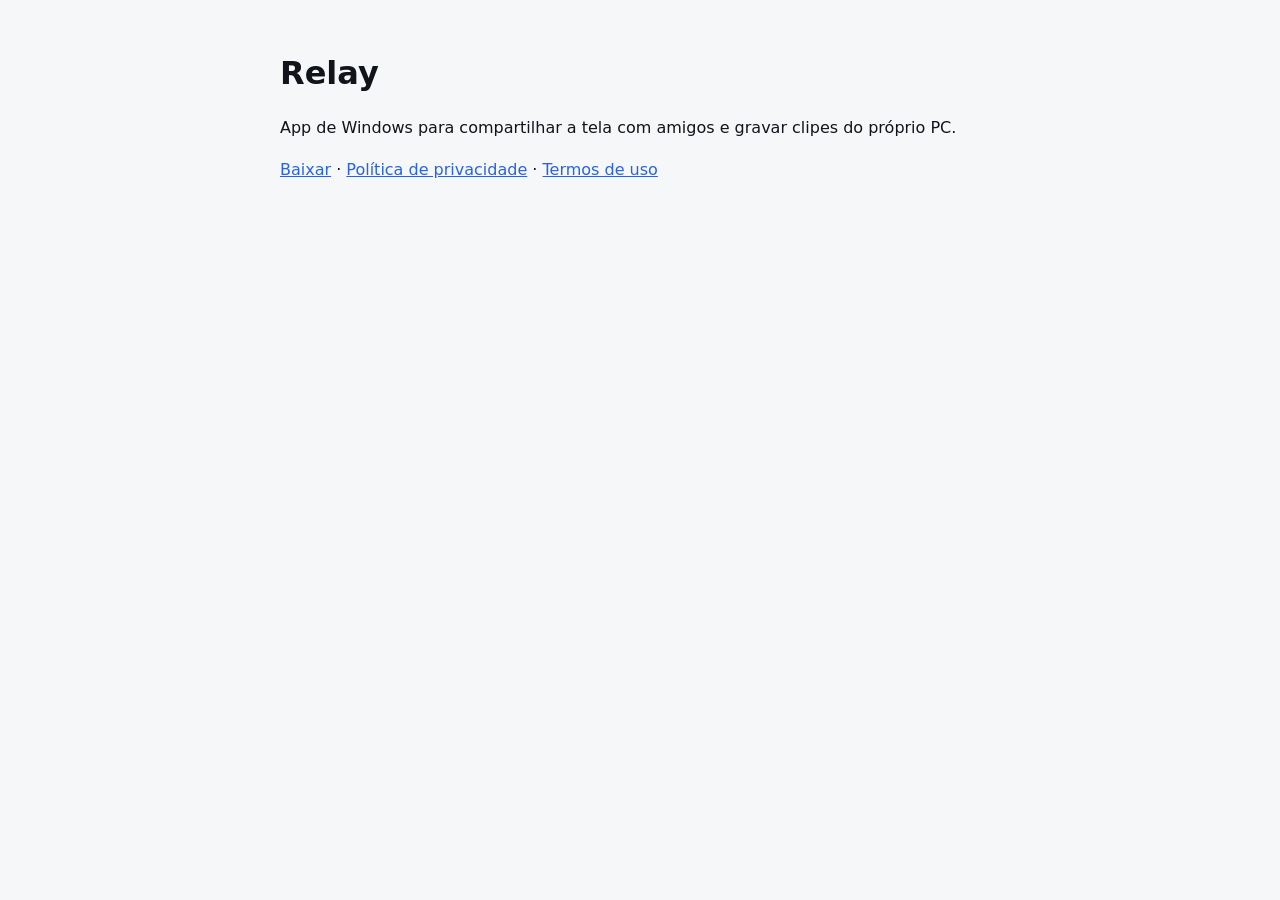
<file: docs/index.html>
<!doctype html>
<html lang="pt-BR">
<head><meta charset="utf-8"><meta name="viewport" content="width=device-width,initial-scale=1"><title>Relay</title><link rel="stylesheet" href="style.css"></head>
<body><main>
<h1>Relay</h1>
<p>App de Windows para compartilhar a tela com amigos e gravar clipes do próprio PC.</p>
<p><a href="https://github.com/vini1silva/relay-releases/releases/latest">Baixar</a> · <a href="privacidade.html">Política de privacidade</a> · <a href="termos.html">Termos de uso</a></p>
</main></body>
</html>
</file>
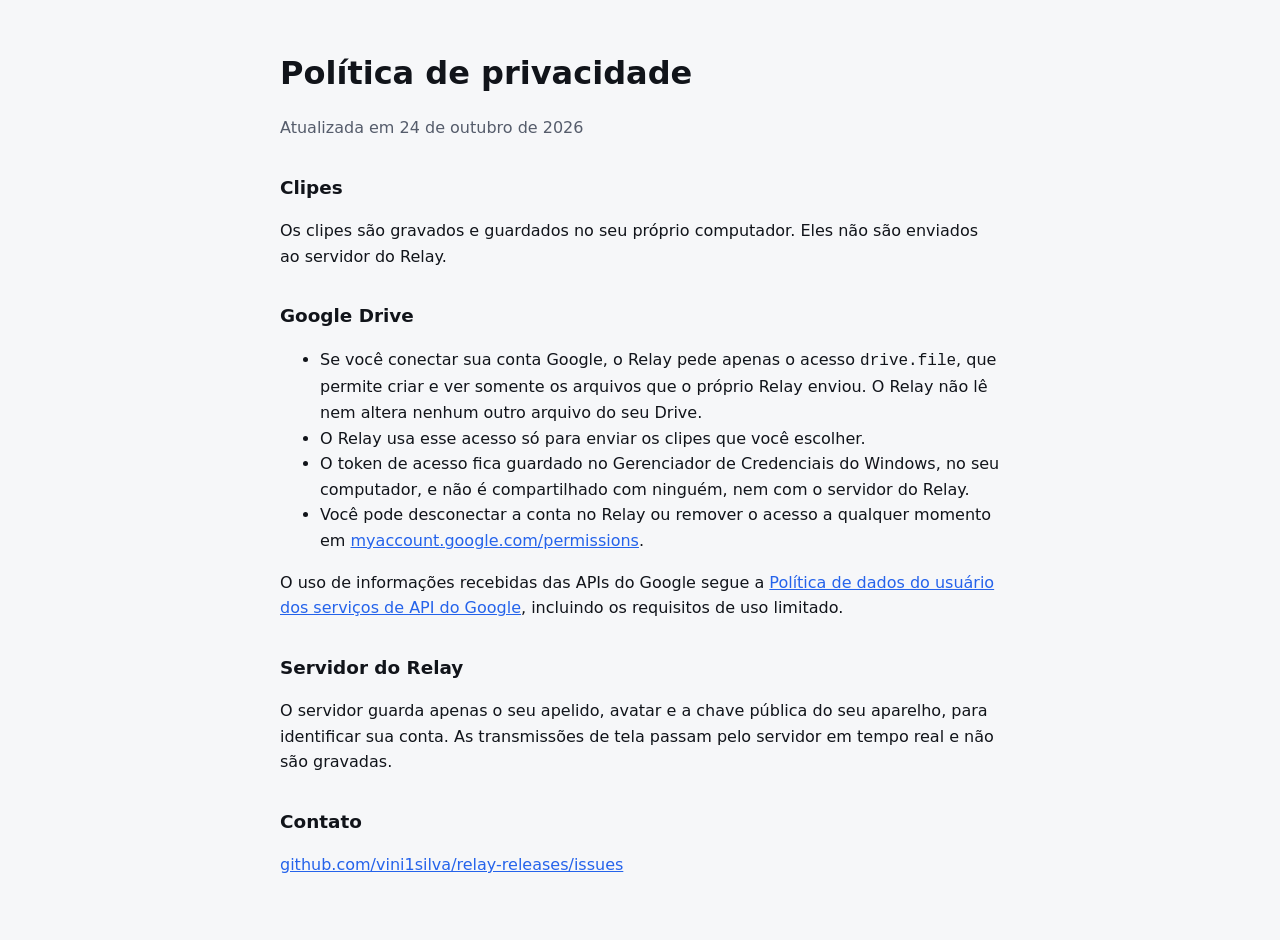
<file: docs/privacidade.html>
<!doctype html>
<html lang="pt-BR">
<head><meta charset="utf-8"><meta name="viewport" content="width=device-width,initial-scale=1"><title>Política de privacidade · Relay</title><link rel="stylesheet" href="style.css"></head>
<body><main>
<h1>Política de privacidade</h1>
<p class="muted">Atualizada em 24 de outubro de 2026</p>
<h2>Clipes</h2>
<p>Os clipes são gravados e guardados no seu próprio computador. Eles não são enviados ao servidor do Relay.</p>
<h2>Google Drive</h2>
<ul>
<li>Se você conectar sua conta Google, o Relay pede apenas o acesso <code>drive.file</code>, que permite criar e ver somente os arquivos que o próprio Relay enviou. O Relay não lê nem altera nenhum outro arquivo do seu Drive.</li>
<li>O Relay usa esse acesso só para enviar os clipes que você escolher.</li>
<li>O token de acesso fica guardado no Gerenciador de Credenciais do Windows, no seu computador, e não é compartilhado com ninguém, nem com o servidor do Relay.</li>
<li>Você pode desconectar a conta no Relay ou remover o acesso a qualquer momento em <a href="https://myaccount.google.com/permissions">myaccount.google.com/permissions</a>.</li>
</ul>
<p>O uso de informações recebidas das APIs do Google segue a <a href="https://developers.google.com/terms/api-services-user-data-policy">Política de dados do usuário dos serviços de API do Google</a>, incluindo os requisitos de uso limitado.</p>
<h2>Servidor do Relay</h2>
<p>O servidor guarda apenas o seu apelido, avatar e a chave pública do seu aparelho, para identificar sua conta. As transmissões de tela passam pelo servidor em tempo real e não são gravadas.</p>
<h2>Contato</h2>
<p><a href="https://github.com/vini1silva/relay-releases/issues">github.com/vini1silva/relay-releases/issues</a></p>
</main></body>
</html>
</file>
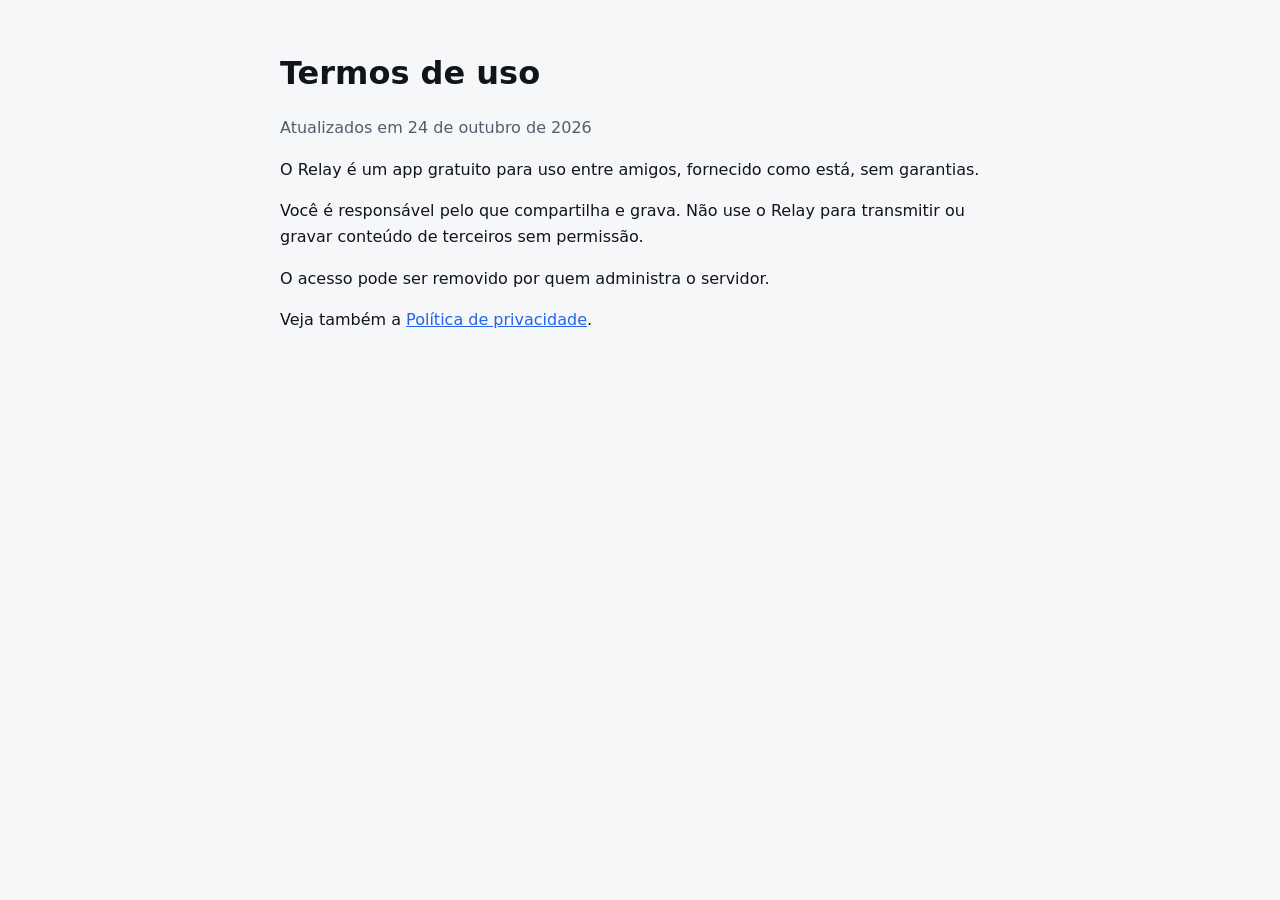
<file: docs/termos.html>
<!doctype html>
<html lang="pt-BR">
<head><meta charset="utf-8"><meta name="viewport" content="width=device-width,initial-scale=1"><title>Termos de uso · Relay</title><link rel="stylesheet" href="style.css"></head>
<body><main>
<h1>Termos de uso</h1>
<p class="muted">Atualizados em 24 de outubro de 2026</p>
<p>O Relay é um app gratuito para uso entre amigos, fornecido como está, sem garantias.</p>
<p>Você é responsável pelo que compartilha e grava. Não use o Relay para transmitir ou gravar conteúdo de terceiros sem permissão.</p>
<p>O acesso pode ser removido por quem administra o servidor.</p>
<p>Veja também a <a href="privacidade.html">Política de privacidade</a>.</p>
</main></body>
</html>
</file>
<file: docs/style.css>
:root{--bg:#0b0d12;--fg:#e6e8ee;--muted:#9aa1b0;--accent:#2563eb}
@media (prefers-color-scheme: light){:root{--bg:#f6f7f9;--fg:#11141a;--muted:#555c6b}}
body{margin:0;background:var(--bg);color:var(--fg);font:16px/1.6 system-ui,sans-serif}
main{max-width:720px;margin:0 auto;padding:48px 16px}
h1{font-size:2rem;margin:0 0 8px}h2{font-size:1.15rem;margin-top:32px}
a{color:var(--accent)}p,li{color:var(--fg)}.muted{color:var(--muted)}
</file>
